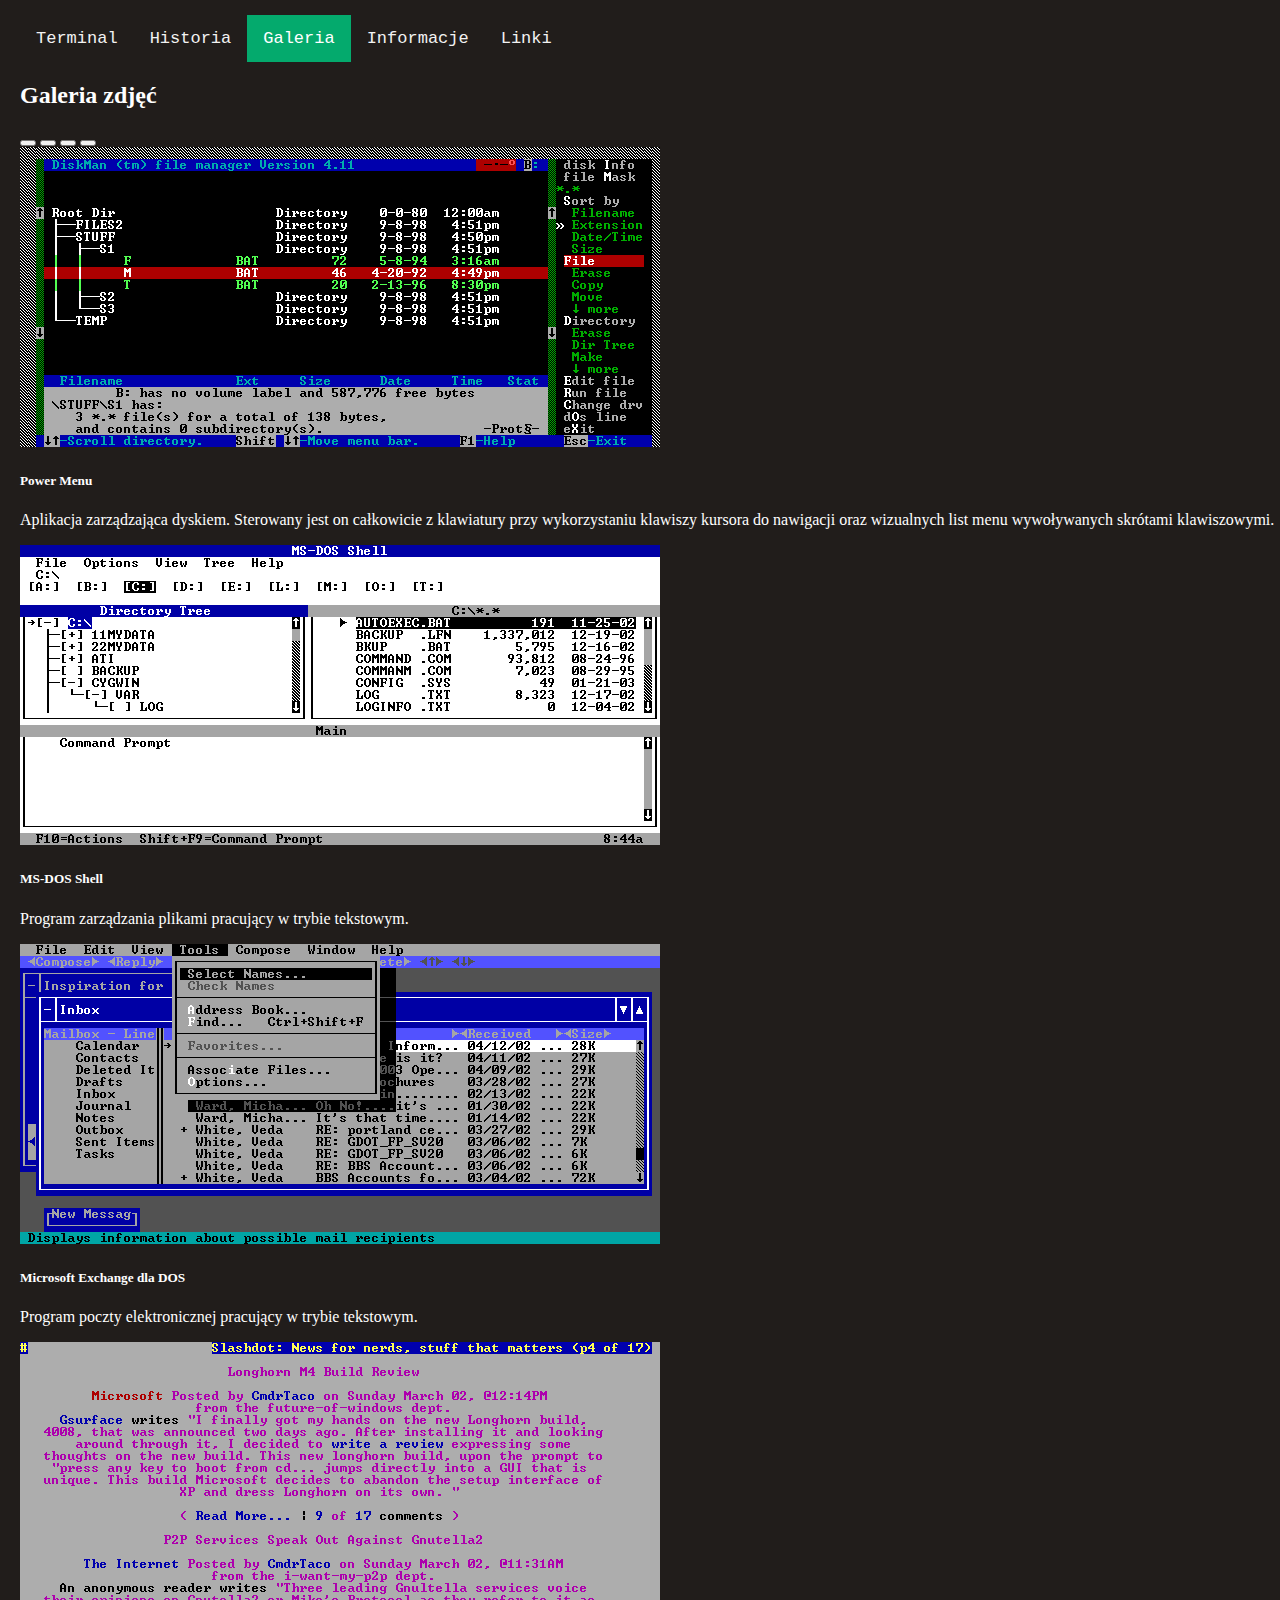
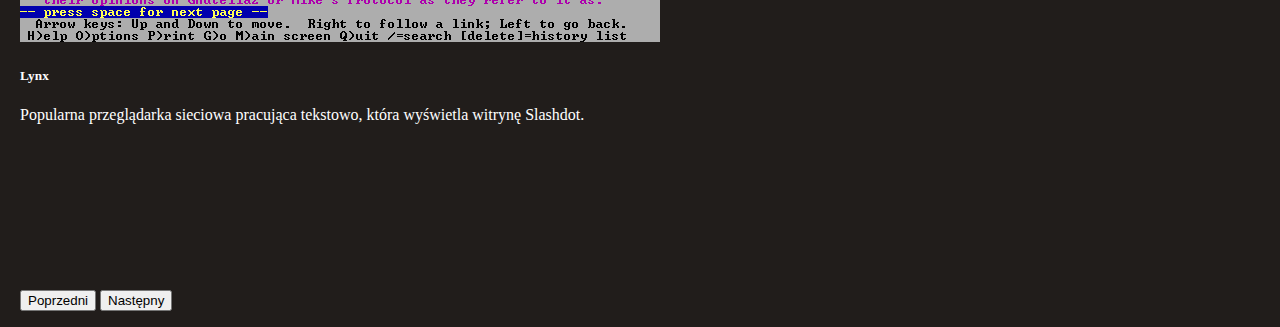
<file: galeria.html>
<!DOCTYPE html>
<html lang="pl">
<head>
    <meta charset="utf-8" />
    <meta http-equiv="X-UA-Compatible" content="IE=edge" />
    <meta name="viewport" content="width=device-width, initial-scale=1" />
    <meta name="description" content="Projekt koncowy">
    <title>My | Galeria</title>
    <link rel="icon" type="image/x-icon" href="img/fav-icon.png" />
    <link href="https://cdn.jsdelivr.net/npm/bootstrap@5.2.0/dist/css/bootstrap.min.css" rel="stylesheet" integrity="sha384-gH2yIJqKdNHPEq0n4Mqa/HGKIhSkIHeL5AyhkYV8i59U5AR6csBvApHHNl/vI1Bx" crossorigin="anonymous">
    <link rel="stylesheet" href="css/style_p.css">
    <script src="https://ajax.googleapis.com/ajax/libs/jquery/3.6.0/jquery.min.js"></script>

</head>
<body>
    <div class="container-fluid">
        <div class="topnav">
            <a  href="index.html">Terminal</a>
            <a  href="historia.html">Historia</a>
            <a  class="active" href="galeria.html">Galeria</a>
            <a  href="info.html">Informacje</a>
            <a  href="linki.html">Linki</a>
          </div>
    </div>
    <div class="containter-fluid">
        
        <h2 class="text-center m-5">Galeria zdjęć</h2>



        <div id="carousel" class="carousel slide w-50 mx-auto" data-bs-ride="false">
            <div class="carousel-indicators">
              <button type="button" data-bs-target="#carousel" data-bs-slide-to="0" class="active" aria-current="true" aria-label="Slide 1"></button>
              <button type="button" data-bs-target="#carousel" data-bs-slide-to="1" aria-label="Slide 2"></button>
              <button type="button" data-bs-target="#carousel" data-bs-slide-to="2" aria-label="Slide 3"></button>
              <button type="button" data-bs-target="#carousel" data-bs-slide-to="3" aria-label="Slide 4"></button>
            </div>
            <div class="carousel-inner">
              <div class="carousel-item active">
                <img   src="img/textdiskman.gif" class="d-block w-100" alt="grafika z systemem tekstowym">
                <div class="carousel-caption d-none d-md-block position-static" >
                  <h5>Power Menu</h5>
                  <p>Aplikacja zarządzająca dyskiem.
                    Sterowany jest on całkowicie z klawiatury przy wykorzystaniu klawiszy kursora do nawigacji 
                    oraz wizualnych list menu wywoływanych skrótami klawiszowymi.</p>

                </div>
              </div>
              <div class="carousel-item">
                <img src="img/textdosshell.gif" class="d-block w-100" alt="grafika z systemem tekstowym">
                <div class="carousel-caption d-none d-md-block position-static">
                  <h5>MS-DOS Shell</h5>
                  <p>Program zarządzania plikami pracujący w trybie tekstowym.</p>
                </div>
              </div>
              <div class="carousel-item">
                <img src="img/textexchangedos.png" class="d-block w-100" alt="grafika z systemem tekstowym">
                <div class="carousel-caption d-none d-md-block position-static">
                  <h5>Microsoft Exchange dla DOS</h5>
                  <p>Program poczty elektronicznej pracujący w trybie tekstowym.</p>
                </div>
              </div>
              <div class="carousel-item">
                <img src="img/textlynx.gif" class="d-block w-100" alt="grafika z systemem tekstowym">
                <div class="carousel-caption d-none d-md-block position-static">
                  <h5>Lynx</h5>
                  <p>Popularna przeglądarka sieciowa pracująca tekstowo, która wyświetla witrynę Slashdot.</p>
                </div>
              </div>
            </div>
            <button class="carousel-control-prev position-fixed" style="height: 50%;  margin-top: 150px;" 
            type="button" data-bs-target="#carousel" data-bs-slide="prev">
              <span class="carousel-control-prev-icon" aria-hidden="true"></span>
              <span class="visually-hidden">Poprzedni</span>
            </button>
            <button class="carousel-control-next position-fixed" style="height: 50%;  margin-top: 150px;" 
             type="button" data-bs-target="#carousel" data-bs-slide="next">
              <span class="carousel-control-next-icon" aria-hidden="true"></span>
              <span class="visually-hidden">Następny</span>
            </button>
          </div>


  


      <script src="https://cdn.jsdelivr.net/npm/bootstrap@5.2.0/dist/js/bootstrap.bundle.min.js" integrity="sha384-A3rJD856KowSb7dwlZdYEkO39Gagi7vIsF0jrRAoQmDKKtQBHUuLZ9AsSv4jD4Xa" crossorigin="anonymous"></script>
     
    </body>

</html>
</file>
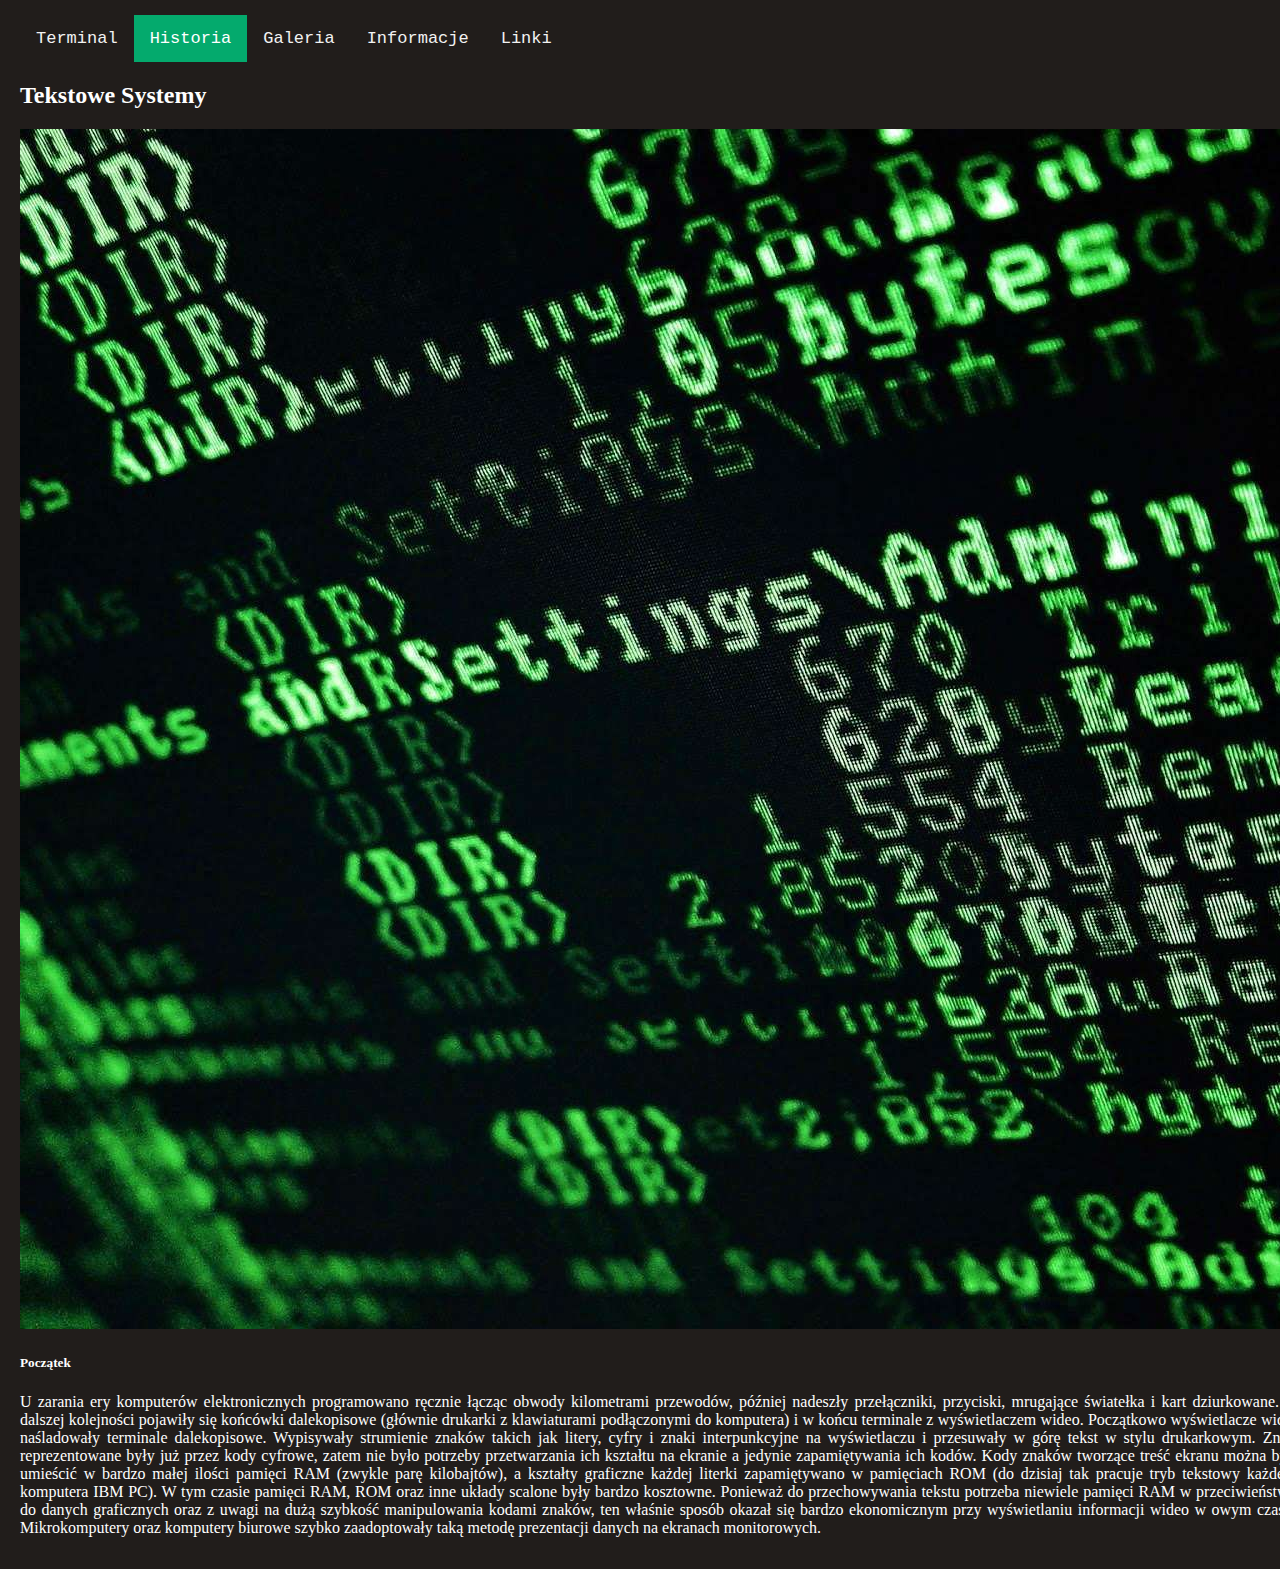
<file: historia.html>
<!DOCTYPE html>
<html lang="pl">
<head>
    <meta charset="utf-8" />
    <meta http-equiv="X-UA-Compatible" content="IE=edge" />
    <meta name="viewport" content="width=device-width, initial-scale=1" />
    <meta name="description" content="Projekt koncowy">
    <title>My | Historia</title>
    <link rel="icon" type="image/x-icon" href="img/fav-icon.png" />
    <link href="https://cdn.jsdelivr.net/npm/bootstrap@5.2.0/dist/css/bootstrap.min.css" rel="stylesheet" integrity="sha384-gH2yIJqKdNHPEq0n4Mqa/HGKIhSkIHeL5AyhkYV8i59U5AR6csBvApHHNl/vI1Bx" crossorigin="anonymous">
    <link rel="stylesheet" href="css/style_p.css">
</head>
<body>
    <div class="container-fluid">
        <div class="topnav">
            <a href="index.html">Terminal</a>
            <a class="active" href="historia.html">Historia</a>
            <a href="galeria.html">Galeria</a>
            <a href="info.html">Informacje</a>
            <a href="linki.html">Linki</a>
          </div>
    </div>
    <div class="containter">
        
        <h2 class="text-center m-5">Tekstowe Systemy</h2>
        
        <div class="card mx-auto bg-dark w-50 ">
            
            <img class="card-img-top " src="img/green-terminal.jpg" alt="zielony terminal">
            <div class="card-body">
                
            <h5 class="card-title m-5">Początek</h5>
              <p class="card-text m-5" style="text-align: justify;">U zarania ery komputerów elektronicznych programowano ręcznie łącząc obwody kilometrami przewodów, później nadeszły przełączniki, przyciski, mrugające światełka i kart dziurkowane. W dalszej kolejności pojawiły się końcówki dalekopisowe (głównie drukarki z klawiaturami podłączonymi do komputera) i w końcu terminale z wyświetlaczem wideo. Początkowo wyświetlacze wideo naśladowały terminale dalekopisowe. Wypisywały strumienie znaków takich jak litery, cyfry i znaki interpunkcyjne na wyświetlaczu i przesuwały w górę tekst w stylu drukarkowym. Znaki reprezentowane były już przez kody cyfrowe, zatem nie było potrzeby przetwarzania ich kształtu na ekranie a jedynie zapamiętywania ich kodów. Kody znaków tworzące treść ekranu można było umieścić w bardzo małej ilości pamięci RAM (zwykle parę kilobajtów), a kształty graficzne każdej literki zapamiętywano w pamięciach ROM (do dzisiaj tak pracuje tryb tekstowy każdego komputera IBM PC).
                
                W tym czasie pamięci RAM, ROM oraz inne układy scalone były bardzo kosztowne. Ponieważ do przechowywania tekstu potrzeba niewiele pamięci RAM w przeciwieństwie do danych graficznych oraz z uwagi na dużą szybkość manipulowania kodami znaków, ten właśnie sposób okazał się bardzo ekonomicznym przy wyświetlaniu informacji wideo w owym czasie. Mikrokomputery oraz komputery biurowe szybko zaadoptowały taką metodę prezentacji danych na ekranach monitorowych.</p>
            </div>
          </div>
          
    </div>
    
  

      <script src="https://cdn.jsdelivr.net/npm/bootstrap@5.2.0/dist/js/bootstrap.bundle.min.js" integrity="sha384-A3rJD856KowSb7dwlZdYEkO39Gagi7vIsF0jrRAoQmDKKtQBHUuLZ9AsSv4jD4Xa" crossorigin="anonymous"></script>
      
    </body>

</html>
</file>
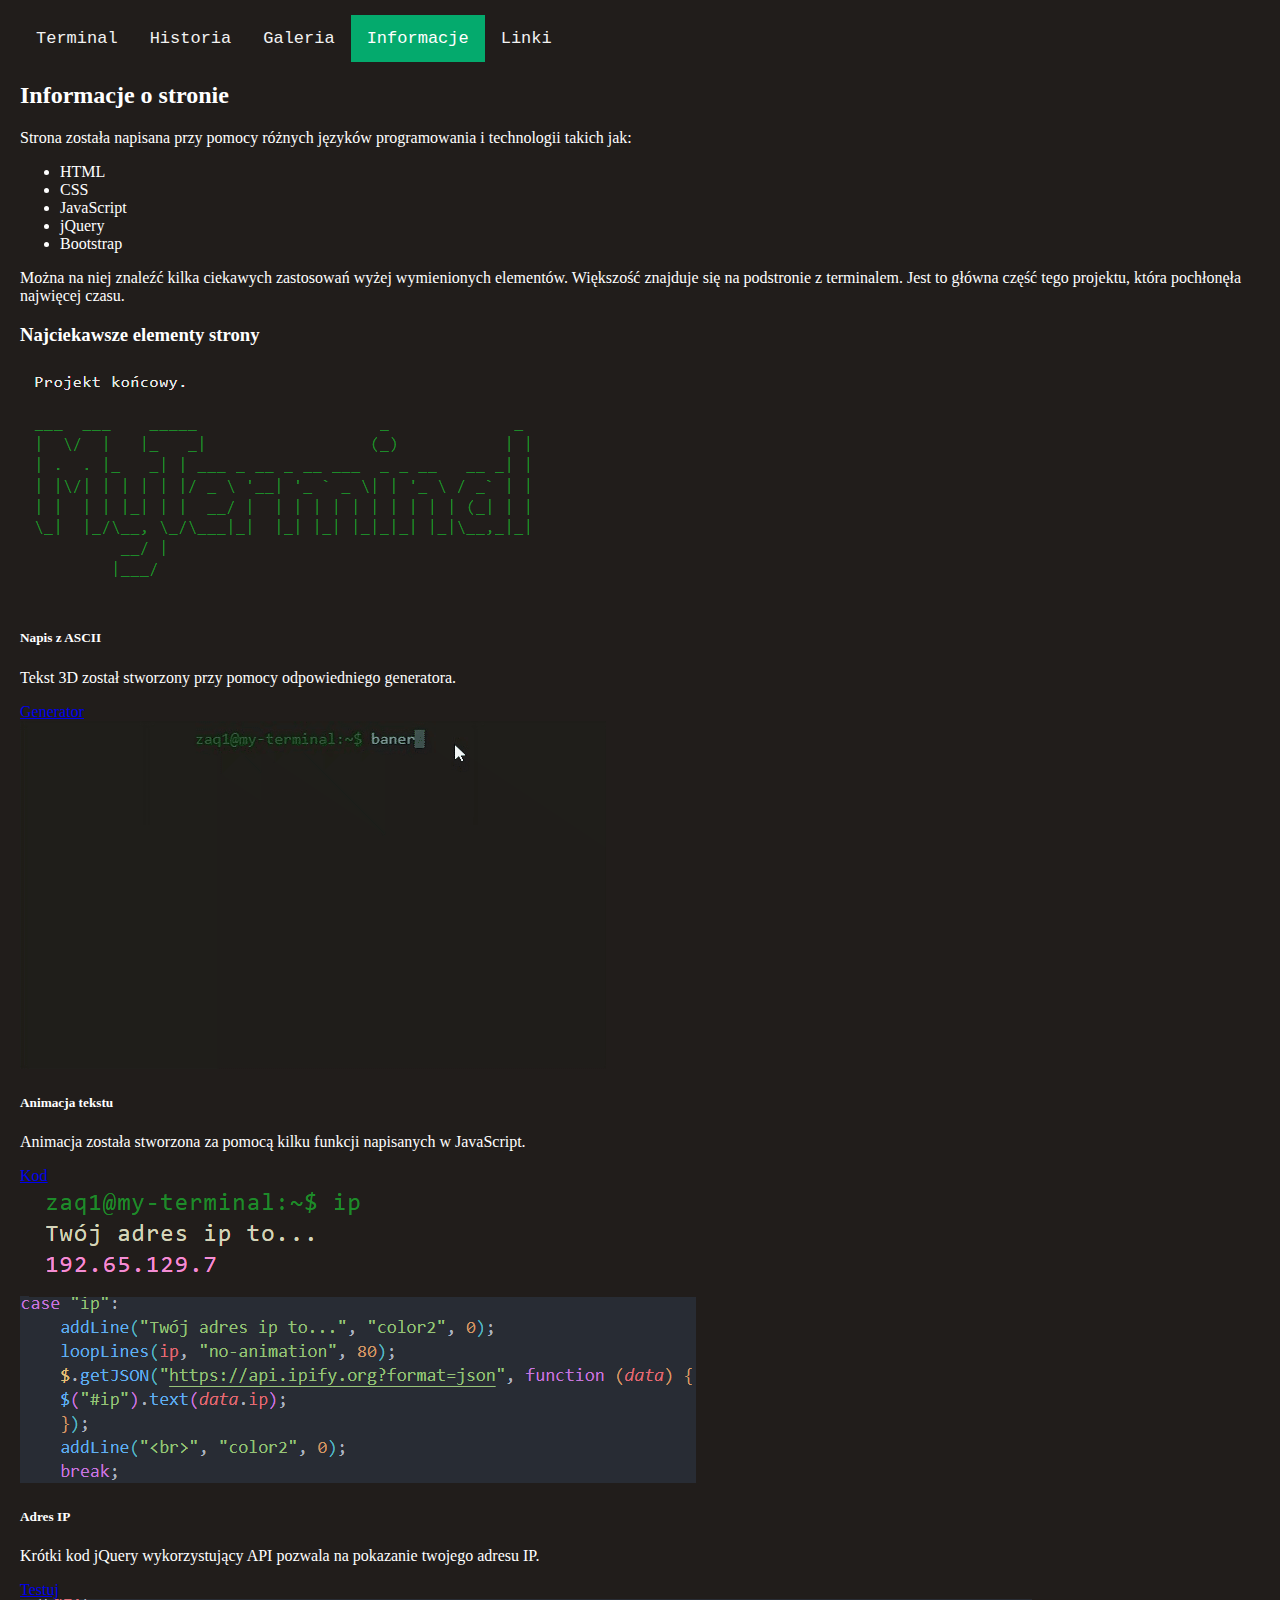
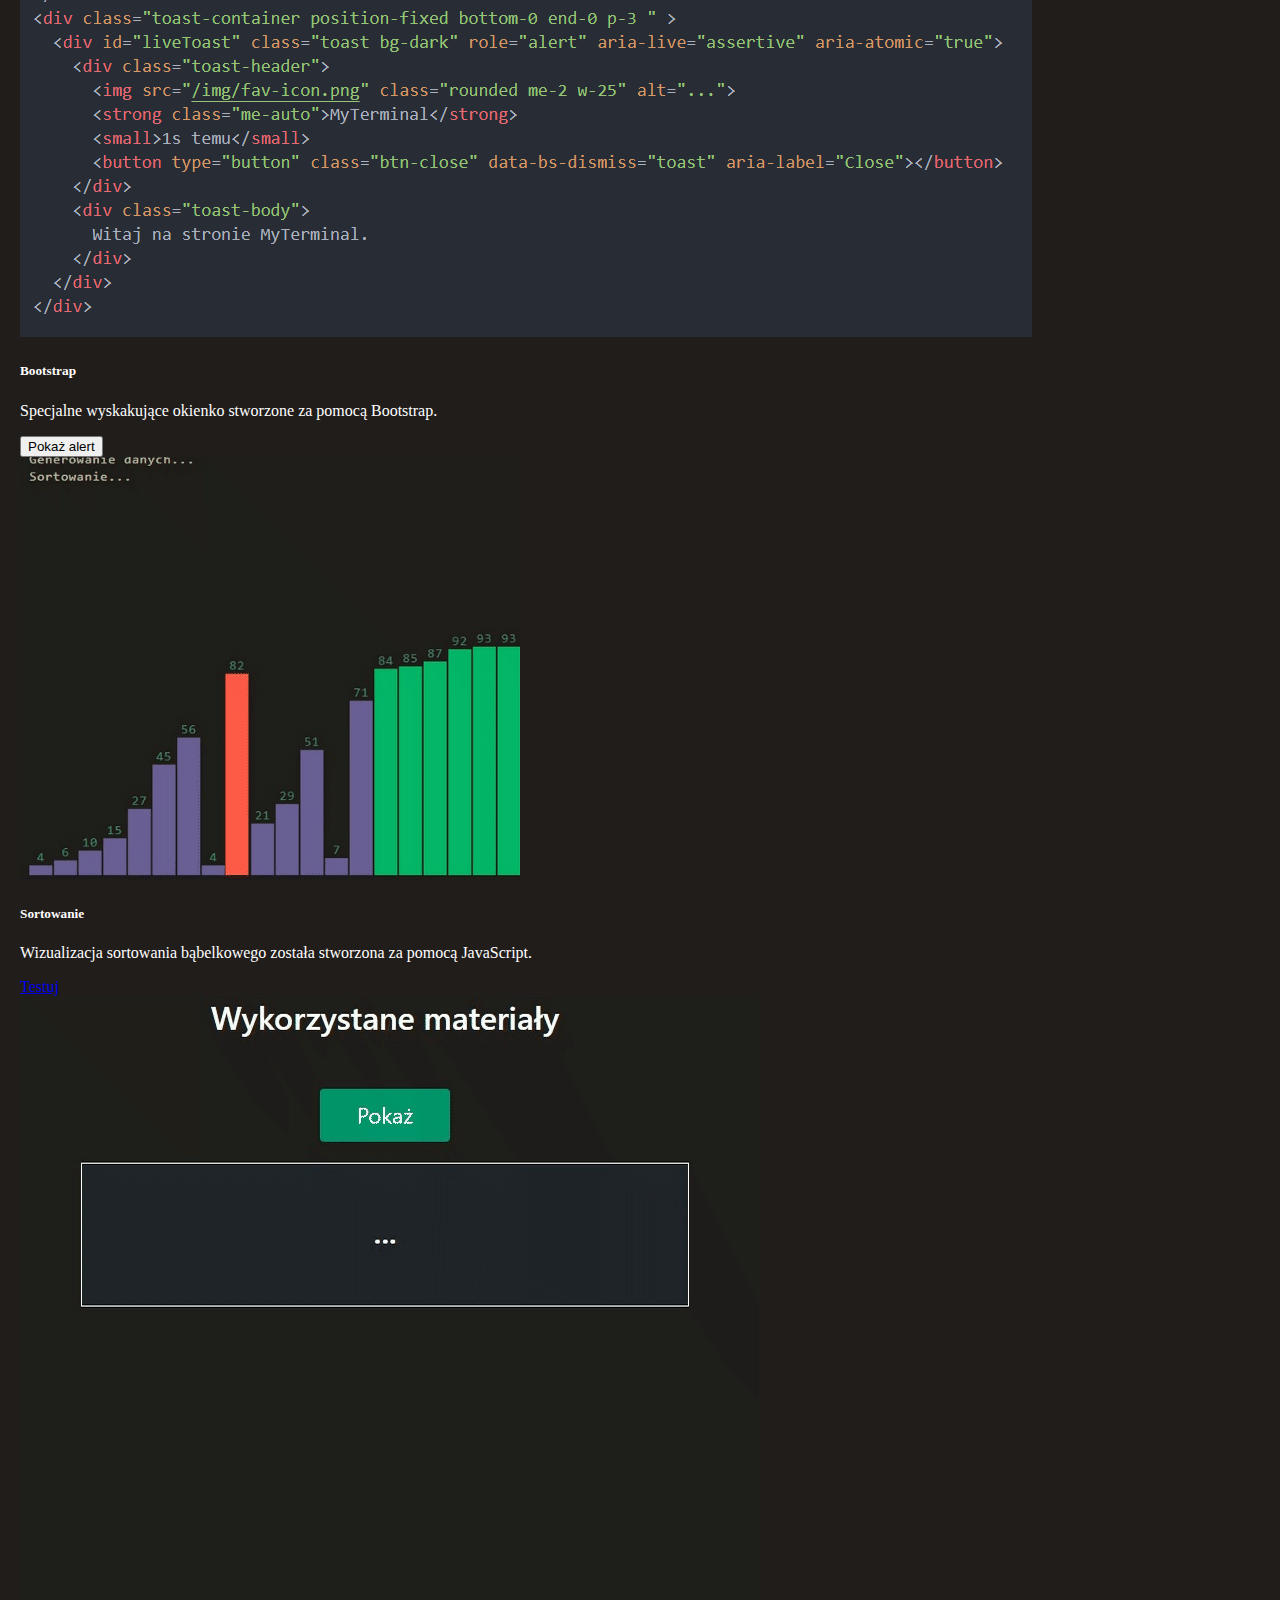
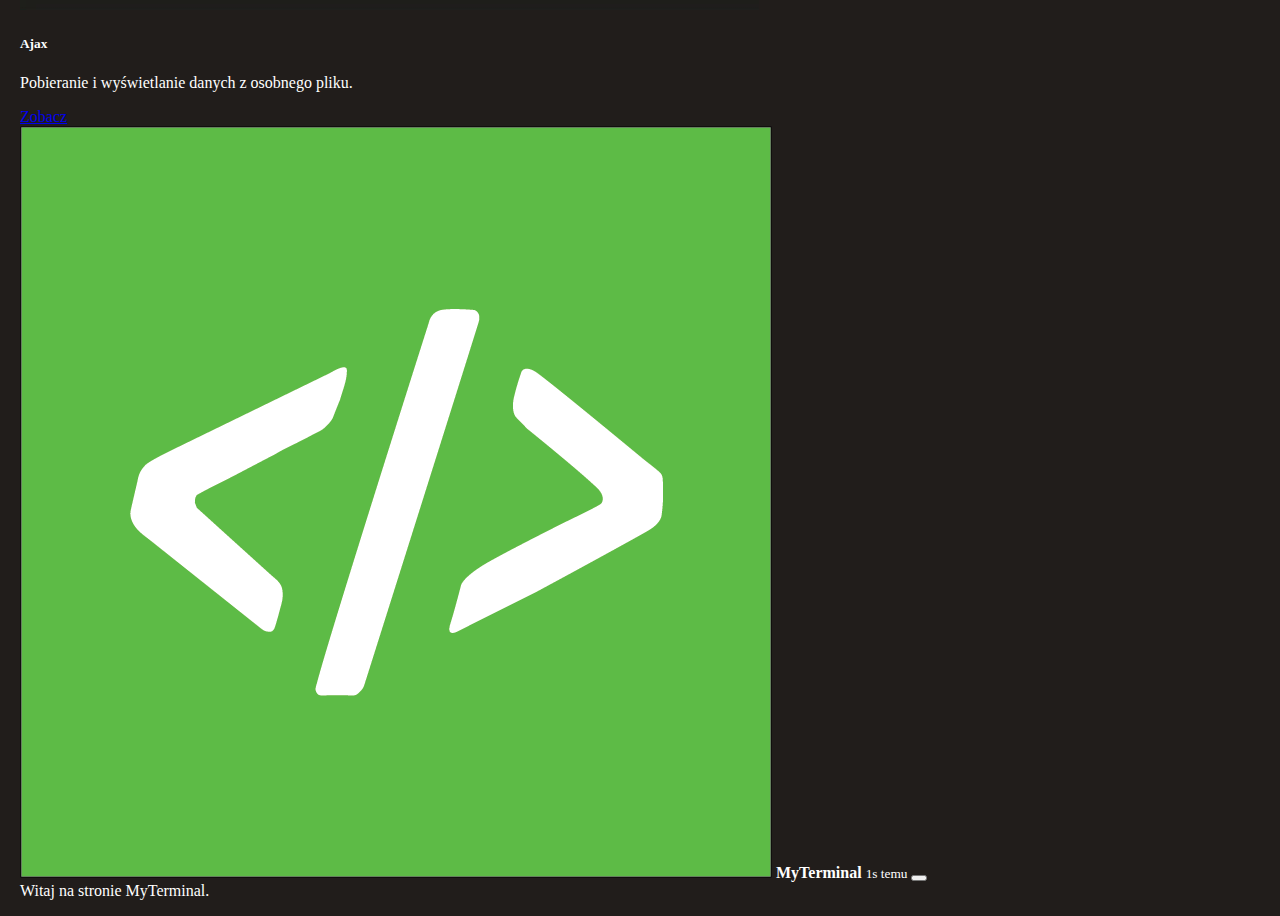
<file: info.html>
<!DOCTYPE html>
<html lang="pl">
<head>
    <meta charset="utf-8" />
    <meta http-equiv="X-UA-Compatible" content="IE=edge" />
    <meta name="viewport" content="width=device-width, initial-scale=1" />
    <meta name="description" content="Projekt koncowy">
    <title>My | Informacje</title>
    <link rel="icon" type="image/x-icon" href="img/fav-icon.png" />
    <link href="https://cdn.jsdelivr.net/npm/bootstrap@5.2.0/dist/css/bootstrap.min.css" rel="stylesheet" integrity="sha384-gH2yIJqKdNHPEq0n4Mqa/HGKIhSkIHeL5AyhkYV8i59U5AR6csBvApHHNl/vI1Bx" crossorigin="anonymous">
    <link rel="stylesheet" href="css/style_p.css">
</head>
<body>
    <div class="container-fluid">
        <div class="topnav">
            <a href="index.html">Terminal</a>
            <a  href="historia.html">Historia</a>
            <a href="galeria.html">Galeria</a>
            <a class="active" href="info.html">Informacje</a>
            <a href="linki.html">Linki</a>
          </div>
    </div>
    <div class="containter-fluid">
        
        <h2 class="text-center m-5">Informacje o stronie</h2>
        
        
    <div class="w-50 border border-1 border-white mt-3 mx-auto p-5 bg-dark" >
            <p>Strona została napisana przy pomocy różnych języków programowania i technologii takich jak:
                <ul>
                    <li>HTML</li>
                    <li>CSS</li>
                    <li>JavaScript</li>
                    <li>jQuery</li>
                    <li>Bootstrap</li>
                  </ul>    
            Można na niej znaleźć kilka ciekawych zastosowań wyżej wymienionych elementów. Większość znajduje się na podstronie z terminalem. 
            Jest to główna część tego projektu, która pochłonęła najwięcej czasu. 
            </p>
    </div>
    <h3 class="text-center mt-5">Najciekawsze elementy strony</h3>
    <div class="container-fluid mt-5 d-flex">
        <div class="row d-flex align-items-center justify-content-center " >
        <div class="card bg-dark mx-5 mb-5  col-sm-4" style="padding-left: 0; padding-right: 0;">
            <img src="img/napis.png" class="card-img-top  border border-2 border-dark" alt="napis ze znakow ascii">
            <div class="card-body">
              <h5 class="card-title">Napis z ASCII</h5>
              <p class="card-text">Tekst 3D został stworzony przy pomocy odpowiedniego generatora.</p>
              <a href="https://patorjk.com/software/taag/#p=display&f=Graffiti&t=Type%20Something%20"  target="_blank" class="btn btn-primary">Generator</a>
            </div>
          </div>

        <div class="card bg-dark mx-5 mb-5  col-sm-4" style="padding-left: 0; padding-right: 0;">
            <img src="img/animacja.gif" class="card-img-top border border-2 border-dark" alt="...">
            <div class="card-body">
              <h5 class="card-title">Animacja tekstu</h5>
              <p class="card-text">Animacja została stworzona za pomocą kilku funkcji napisanych w JavaScript.</p>
              <a href="js/main.js" target="_blank" class="btn btn-primary">Kod</a>
            </div>
          </div>
        <div class="card bg-dark mx-5 mb-5  col-sm-4" style="padding-left: 0; padding-right: 0;">
            <img src="img/ip.png" class="card-img-top border border-2 border-dark" alt="..." >
            <div class="card-body">
              <h5 class="card-title">Adres IP</h5>
              <p class="card-text">Krótki kod jQuery wykorzystujący API pozwala na pokazanie twojego adresu IP.</p>
              <a href="index.html"   target="_blank" class="btn btn-primary">Testuj</a>
            </div>
          </div>
          <div class="card bg-dark mx-5 mb-5  col-sm-4" style="padding-left: 0; padding-right: 0;">
            <img src="img/alert.png" class="card-img-top border border-2 border-dark" alt="...">
            <div class="card-body">
              <h5 class="card-title">Bootstrap</h5>
              <p class="card-text">Specjalne wyskakujące okienko stworzone za pomocą Bootstrap.</p>
              <button type="button" class="btn btn-primary" id="liveToastBtn">Pokaż alert</button>
            </div>
          </div>
          <div class="card bg-dark mx-5 mb-5  col-sm-4" style="padding-left: 0; padding-right: 0;">
            <img src="img/sortowanie.gif" class="card-img-top border border-2 border-dark" alt="...">
            <div class="card-body">
              <h5 class="card-title">Sortowanie</h5>
              <p class="card-text">Wizualizacja sortowania bąbelkowego została stworzona za pomocą JavaScript.</p>
              <a href="index.html"  target="_blank" class="btn btn-primary">Testuj</a>
            </div>
          </div>
          <div class="card bg-dark mx-5 mb-5  col-sm-4" style="padding-left: 0; padding-right: 0;">
            <img src="img/ajax.gif" class="card-img-top border border-2 border-dark" alt="...">
            <div class="card-body">
              <h5 class="card-title">Ajax</h5>
              <p class="card-text">Pobieranie i wyświetlanie danych z osobnego pliku.</p>
              <a href="linki.html" class="btn btn-primary">Zobacz</a>
            </div>
          </div>
        </div>
    </div>
  
</div>
<div class="toast-container position-fixed bottom-0 end-0 p-3 " >
  <div id="liveToast" class="toast bg-dark" role="alert" aria-live="assertive" aria-atomic="true">
    <div class="toast-header">
      <img src="img/fav-icon.png" class="rounded me-2 w-25" alt="...">
      <strong class="me-auto">MyTerminal</strong>
      <small>1s temu</small>
      <button type="button" class="btn-close" data-bs-dismiss="toast" aria-label="Close"></button>
    </div>
    <div class="toast-body">
      Witaj na stronie MyTerminal.
    </div>
  </div>
</div>


      <script src="https://cdn.jsdelivr.net/npm/bootstrap@5.2.0/dist/js/bootstrap.bundle.min.js" integrity="sha384-A3rJD856KowSb7dwlZdYEkO39Gagi7vIsF0jrRAoQmDKKtQBHUuLZ9AsSv4jD4Xa" crossorigin="anonymous"></script>
      <script src="js/alert.js"></script>
    </body>

</html>
</file>
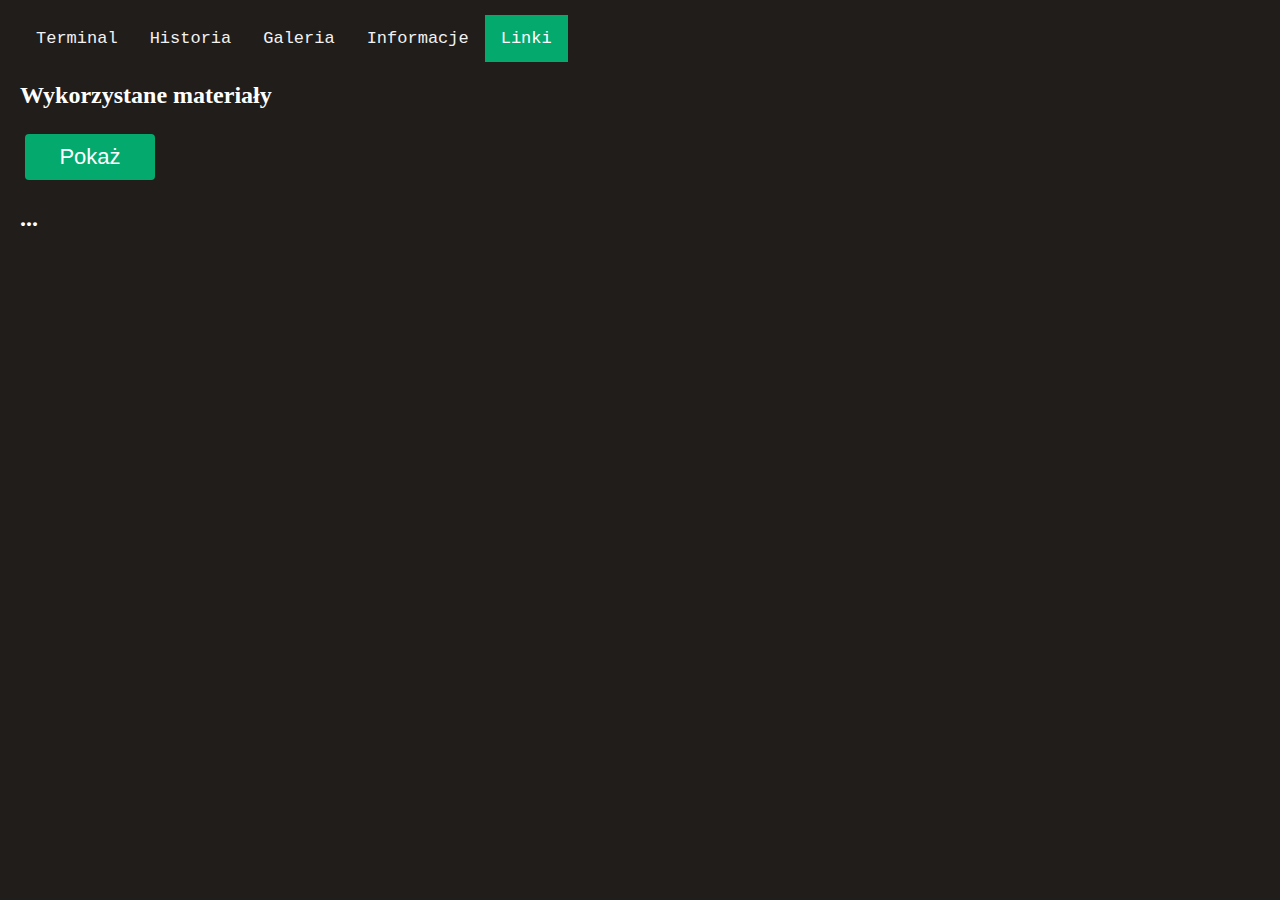
<file: linki.html>
<!DOCTYPE html>
<html lang="pl">
<head>
    <meta charset="utf-8" />
    <meta http-equiv="X-UA-Compatible" content="IE=edge" />
    <meta name="viewport" content="width=device-width, initial-scale=1" />
    <meta name="description" content="Projekt koncowy">
    <title>My | Linki</title>
    <link rel="icon" type="image/x-icon" href="img/fav-icon.png" />
    <link href="https://cdn.jsdelivr.net/npm/bootstrap@5.2.0/dist/css/bootstrap.min.css" rel="stylesheet" integrity="sha384-gH2yIJqKdNHPEq0n4Mqa/HGKIhSkIHeL5AyhkYV8i59U5AR6csBvApHHNl/vI1Bx" crossorigin="anonymous">
    <link rel="stylesheet" href="css/style_p.css">
    <script src="https://ajax.googleapis.com/ajax/libs/jquery/3.6.0/jquery.min.js"></script>
    <script>
        $(document).ready(function(){
          $("button").click(function(){
            $("#div1").load("dane.html");
          });
        });
    </script>
</head>
<body>
    <div class="container-fluid">
        <div class="topnav">
            <a  href="index.html">Terminal</a>
            <a  href="historia.html">Historia</a>
            <a  href="galeria.html">Galeria</a>
            <a  href="info.html">Informacje</a>
            <a  class="active" href="linki.html">Linki</a>
          </div>
    </div>
    <div class="containter-fluid">
        
        <h2 class="text-center m-5">Wykorzystane materiały</h2>

        <div class="d-flex align-items-center justify-content-center">
            <button class="button" style="vertical-align:middle"><span>Pokaż </span></button>
  
        </div>
        
    <div class="w-50 border border-1 border-white mt-3 mx-auto p-5 bg-dark" >
        <div id="div1" ><h2 class="text-center">...</h2></div>
    </div>
  


      <script src="https://cdn.jsdelivr.net/npm/bootstrap@5.2.0/dist/js/bootstrap.bundle.min.js" integrity="sha384-A3rJD856KowSb7dwlZdYEkO39Gagi7vIsF0jrRAoQmDKKtQBHUuLZ9AsSv4jD4Xa" crossorigin="anonymous"></script>
      
    </body>
<style>
.button {
  display: inline-block;
  border-radius: 4px;
  background-color: #04aa6d;
  border: none;
  color: #FFFFFF;
  text-align: center;
  font-size: 22px;
  padding: 10px;
  width: 130px;
  transition: all 0.5s;
  cursor: pointer;
  margin: 5px;
}

.button span {
  cursor: pointer;
  display: inline-block;
  position: relative;
  transition: 0.5s;
}

.button span:after {
  content: '\00bb';
  position: absolute;
  opacity: 0;
  top: 0;
  right: -20px;
  transition: 0.5s;
}

.button:hover span {
  padding-right: 25px;
}

.button:hover span:after {
  opacity: 1;
  right: 0;
}
</style>
</html>
</file>
<file: css/style_p.css>
body {
    margin: 0;
    padding: 15px 20px;
    min-height: 99%;
    width: 100%;
    min-width: 550px;
    
    background: #211D1B;
    color: white;
    overflow-x: hidden;
  }
#button1{
  background-color: #04aa6d;
  border: #04aa6d;
}

.topnav {
    background-color:#211D1B;
    overflow: hidden;
    font-family: cursor, monospace;
  }
  
  
  .topnav a {
    float: left;
    color: #f2f2f2;
    text-align: center;
    padding: 14px 16px;
    text-decoration: none;
    font-size: 17px;
  }
  
  
  .topnav a:hover {
    background-color: #04aa6d;
    color: rgb(255, 255, 255);
  }
  
  
  .topnav a.active {
    background-color: #04aa6d;
    color: white;
  }
</file>
